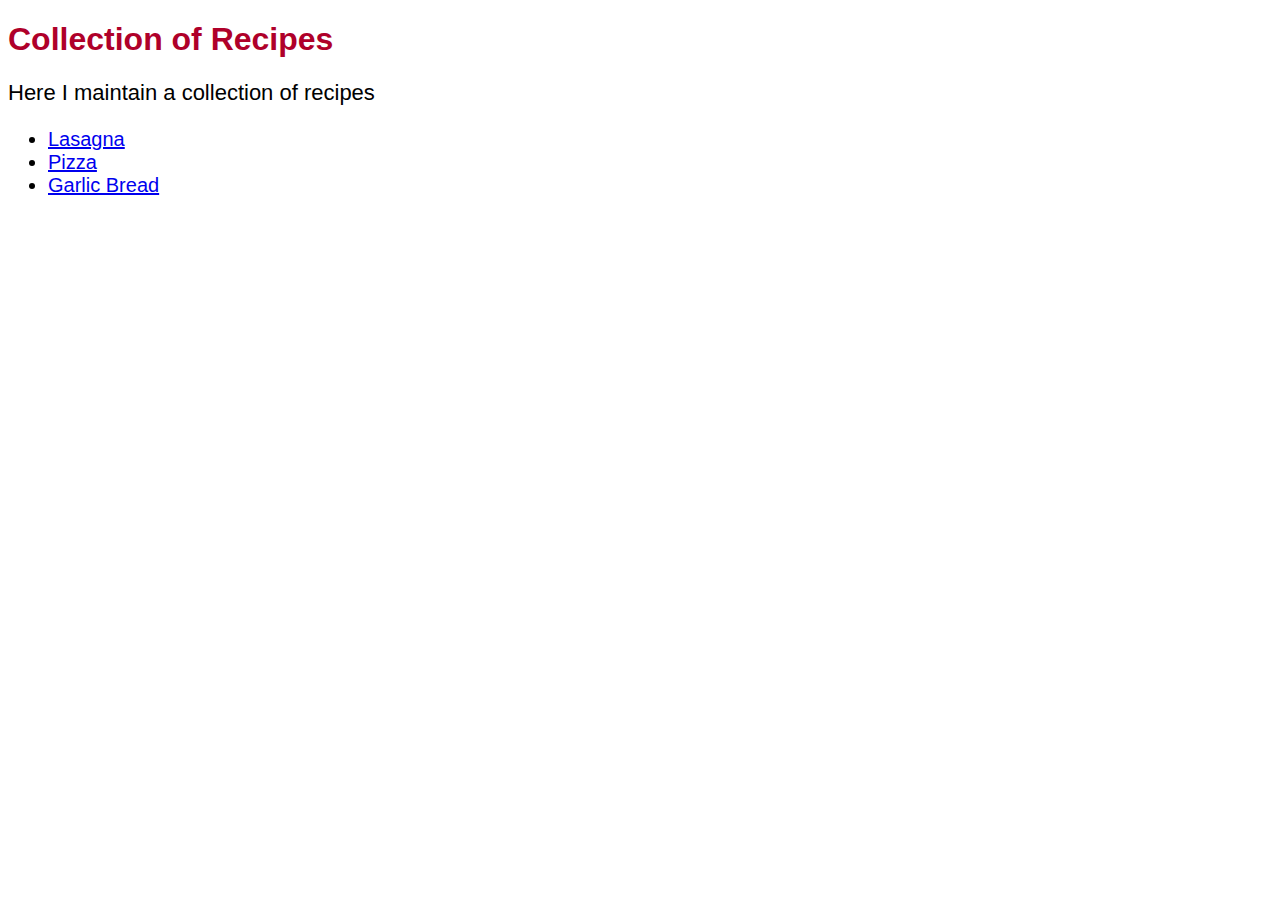
<file: index.html>
<!DOCTYPE html>
<html lang="en" dir="ltr">
  <head>
    <meta charset="utf-8">
    <link rel="stylesheet" href="styles.css">
    <title></title>
  </head>
  <body>
    <h1>Collection of Recipes</h1>
    <p>Here I maintain a collection of recipes</p>
    <ul>
      <li><a href="./recipes/lasagna.html">Lasagna</a></li>
      <li><a href="./recipes/pizza.html">Pizza</a></li>
      <li><a href="./recipes/garlic_bread.html">Garlic Bread</a></li>
    </ul
  </body>
</html>
</file>
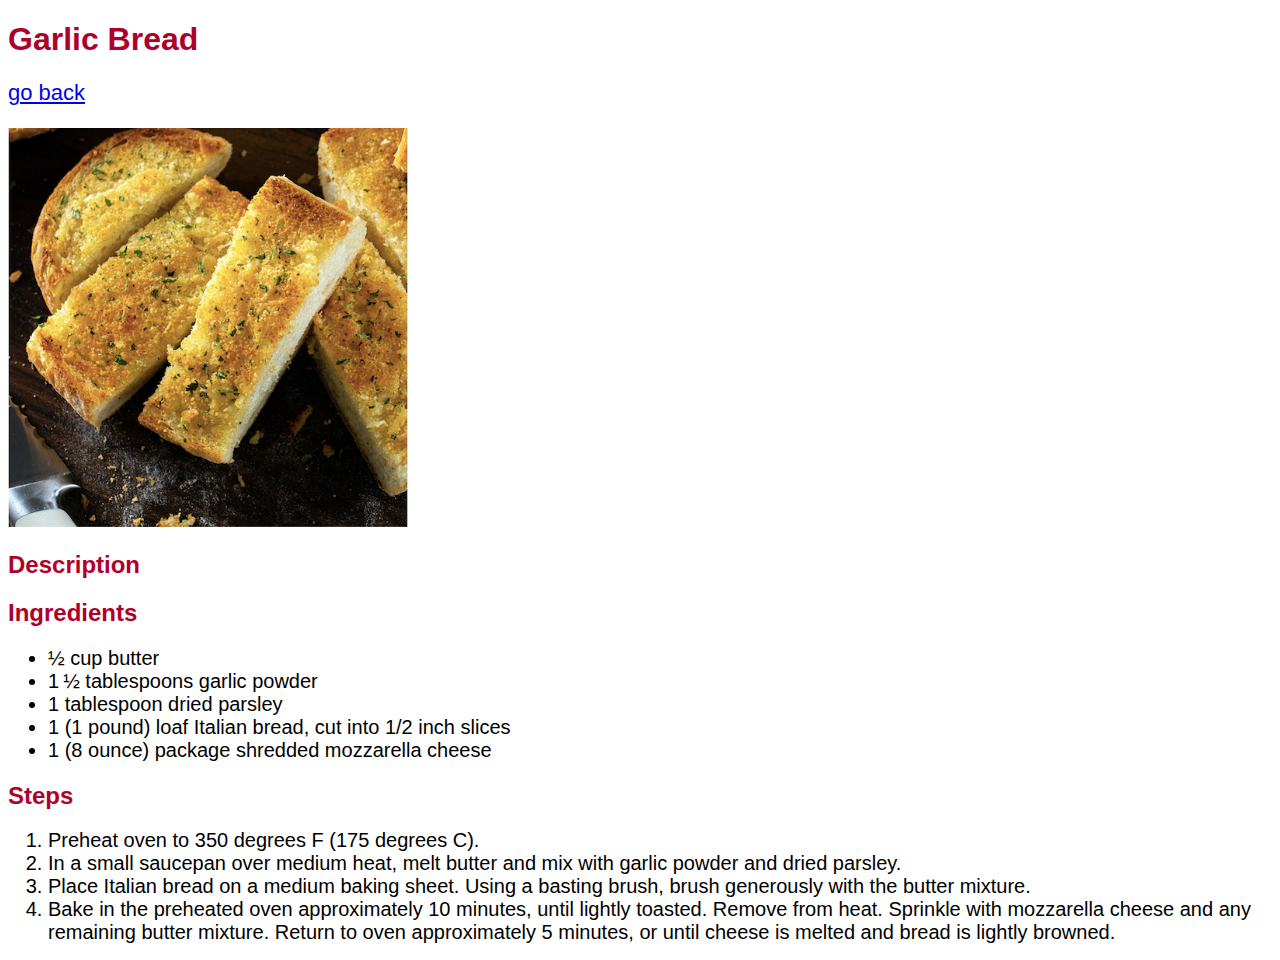
<file: recipes/garlic_bread.html>
<!DOCTYPE html>
<html lang="en" dir="ltr">
  <head>
    <meta charset="utf-8">
    <link rel="stylesheet" href="../styles.css">
    <title>Garlic Bread Recipe</title>
  </head>
  <body>
    <h1>Garlic Bread</h1>
    <p><a href="../index.html">go back</a></p>
    <img src="../images/garlic_bread.png" alt="garlic bread">
    <h2>Description</h2>
    <h2>Ingredients</h2>
    <ul>
      <li>½ cup butter</li>
      <li>1 ½ tablespoons garlic powder</li>
      <li>1 tablespoon dried parsley</li>
      <li>1 (1 pound) loaf Italian bread, cut into 1/2 inch slices</li>
      <li>1 (8 ounce) package shredded mozzarella cheese</li>
    </ul>
    <h2>Steps</h2>
    <ol>
      <li>Preheat oven to 350 degrees F (175 degrees C).</li>
      <li>In a small saucepan over medium heat, melt butter and mix with garlic powder and dried parsley.</li>
      <li>Place Italian bread on a medium baking sheet. Using a basting brush, brush generously with the butter mixture.</li>
      <li>Bake in the preheated oven approximately 10 minutes, until lightly toasted. Remove from heat. Sprinkle with mozzarella cheese and any remaining butter mixture. Return to oven approximately 5 minutes, or until cheese is melted and bread is lightly browned.</li>
    </ol>
  </body>
</html>
</file>
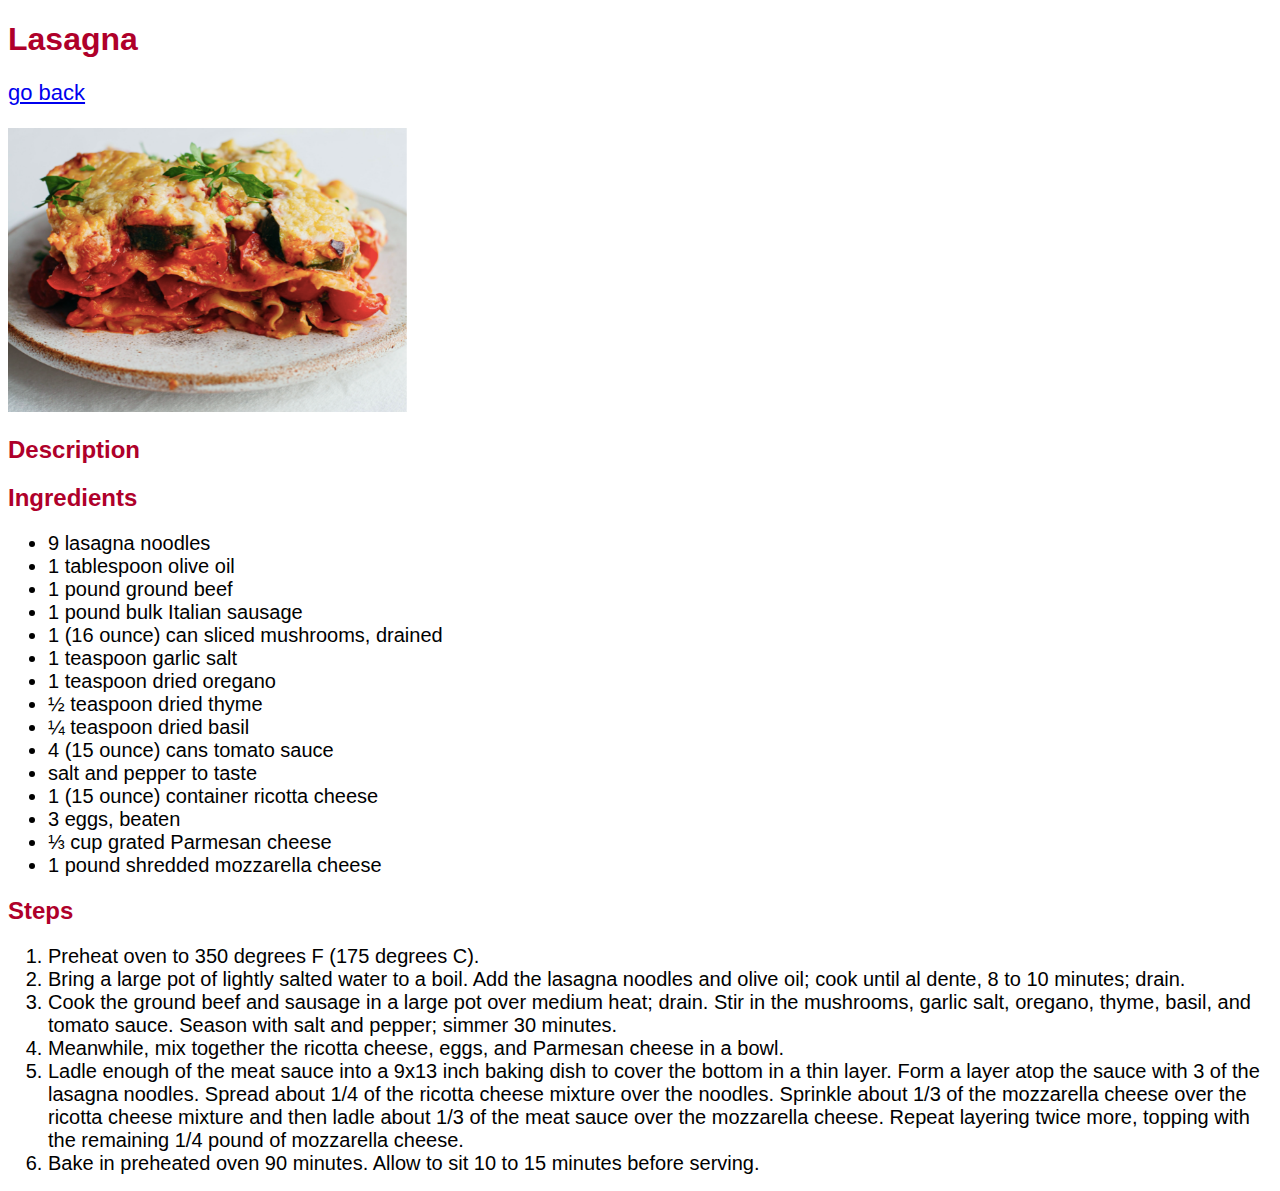
<file: recipes/lasagna.html>
<!DOCTYPE html>
<html lang="en" dir="ltr">
  <head>
    <meta charset="utf-8">
    <link rel="stylesheet" href="../styles.css">
    <title>Lasagna Recipe</title>
  </head>
  <body>
    <h1>Lasagna</h1>
    <p><a href="../index.html">go back</a></p>
    <img src="../images/lasagna.png" alt="lasagna">
    <h2>Description</h2>
    <h2>Ingredients</h2>
    <ul>
      <li>9 lasagna noodles</li>
      <li>1 tablespoon olive oil</li>
      <li>1 pound ground beef</li>
      <li>1 pound bulk Italian sausage</li>
      <li>1 (16 ounce) can sliced mushrooms, drained</li>
      <li>1 teaspoon garlic salt</li>
      <li>1 teaspoon dried oregano</li>
      <li>½ teaspoon dried thyme</li>
      <li>¼ teaspoon dried basil</li>
      <li>4 (15 ounce) cans tomato sauce</li>
      <li>salt and pepper to taste</li>
      <li>1 (15 ounce) container ricotta cheese</li>
      <li>3 eggs, beaten</li>
      <li>⅓ cup grated Parmesan cheese</li>
      <li>1 pound shredded mozzarella cheese</li>
    </ul>
    <h2>Steps</h2>
    <ol>
      <li>Preheat oven to 350 degrees F (175 degrees C).</li>
      <li>Bring a large pot of lightly salted water to a boil. Add the lasagna noodles and olive oil; cook until al dente, 8 to 10 minutes; drain.</li>
      <li>Cook the ground beef and sausage in a large pot over medium heat; drain. Stir in the mushrooms, garlic salt, oregano, thyme, basil, and tomato sauce. Season with salt and pepper; simmer 30 minutes.</li>
      <li>Meanwhile, mix together the ricotta cheese, eggs, and Parmesan cheese in a bowl.</li>
      <li>Ladle enough of the meat sauce into a 9x13 inch baking dish to cover the bottom in a thin layer. Form a layer atop the sauce with 3 of the lasagna noodles. Spread about 1/4 of the ricotta cheese mixture over the noodles. Sprinkle about 1/3 of the mozzarella cheese over the ricotta cheese mixture and then ladle about 1/3 of the meat sauce over the mozzarella cheese. Repeat layering twice more, topping with the remaining 1/4 pound of mozzarella cheese.</li>
      <li>Bake in preheated oven 90 minutes. Allow to sit 10 to 15 minutes before serving.</li>
    </ol>
  </body>
</html>
</file>
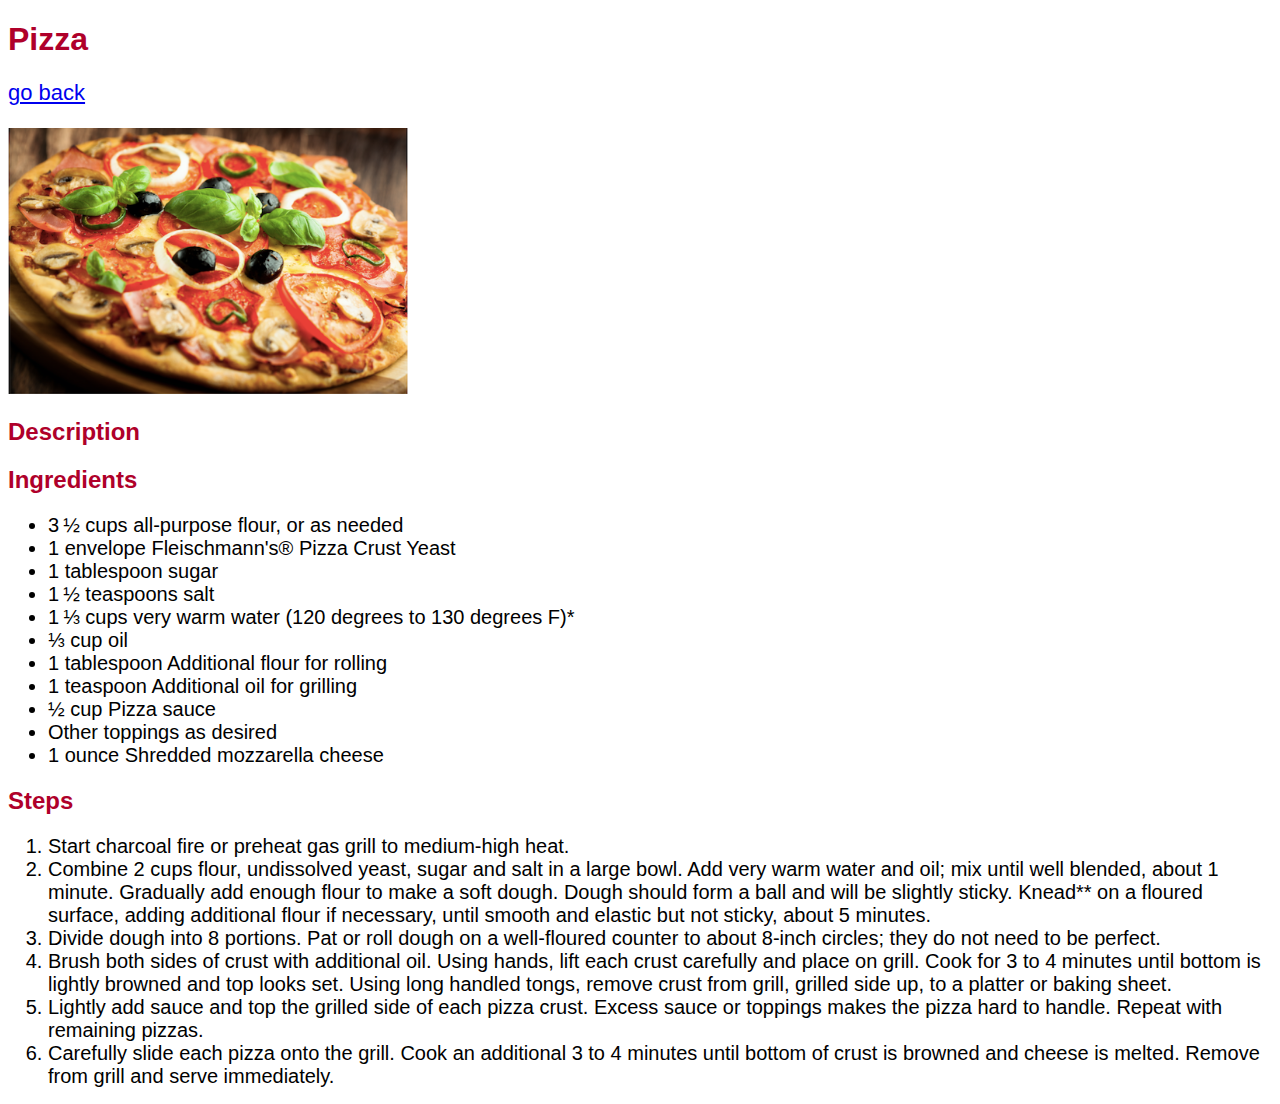
<file: recipes/pizza.html>
<!DOCTYPE html>
<html lang="en" dir="ltr">
  <head>
    <meta charset="utf-8">
    <link rel="stylesheet" href="../styles.css">
    <title>Pizza Recipe</title>
  </head>
  <body>
    <h1>Pizza</h1>
    <p><a href="../index.html">go back</a></p>
    <img src="../images/pizza.png" alt="pizza">
    <h2>Description</h2>
    <h2>Ingredients</h2>
    <ul>
      <li>3 ½ cups all-purpose flour, or as needed</li>
      <li>1 envelope Fleischmann's® Pizza Crust Yeast</li>
      <li>1 tablespoon sugar</li>
      <li>1 ½ teaspoons salt</li>
      <li>1 ⅓ cups very warm water (120 degrees to 130 degrees F)*</li>
      <li>⅓ cup oil</li>
      <li>1 tablespoon Additional flour for rolling</li>
      <li>1 teaspoon Additional oil for grilling</li>
      <li>½ cup Pizza sauce</li>
      <li>Other toppings as desired</li>
      <li>1 ounce Shredded mozzarella cheese</li>
    </ul>
    <h2>Steps</h2>
    <ol>
      <li>Start charcoal fire or preheat gas grill to medium-high heat.</li>
      <li>Combine 2 cups flour, undissolved yeast, sugar and salt in a large bowl. Add very warm water and oil; mix until well blended, about 1 minute. Gradually add enough flour to make a soft dough. Dough should form a ball and will be slightly sticky. Knead** on a floured surface, adding additional flour if necessary, until smooth and elastic but not sticky, about 5 minutes.</li>
      <li>Divide dough into 8 portions. Pat or roll dough on a well-floured counter to about 8-inch circles; they do not need to be perfect.</li>
      <li>Brush both sides of crust with additional oil. Using hands, lift each crust carefully and place on grill. Cook for 3 to 4 minutes until bottom is lightly browned and top looks set. Using long handled tongs, remove crust from grill, grilled side up, to a platter or baking sheet.</li>
      <li>Lightly add sauce and top the grilled side of each pizza crust. Excess sauce or toppings makes the pizza hard to handle. Repeat with remaining pizzas.</li>
      <li>Carefully slide each pizza onto the grill. Cook an additional 3 to 4 minutes until bottom of crust is browned and cheese is melted. Remove from grill and serve immediately.</li>
    </ol>
  </body>
</html>
</file>
<file: styles.css>
img {
  height: auto;
  width: 400px;
}

h1, h2, h3 {
  color: #AF002A;
  font-family:  sans-serif;
}

p {
  font-family: "HelveticaNeue-Light", "Helvetica Neue Light", "Helvetica Neue",
  Helvetica, "Arial Narrow", Arial, "Lucida Grande", sans-serif;
  font-size: 22px;
}

li {
  font-family: "HelveticaNeue-Light", "Helvetica Neue Light", "Helvetica Neue",
  Helvetica, "Arial Narrow", Arial, "Lucida Grande", sans-serif;
  font-size: 20px;
}
</file>
